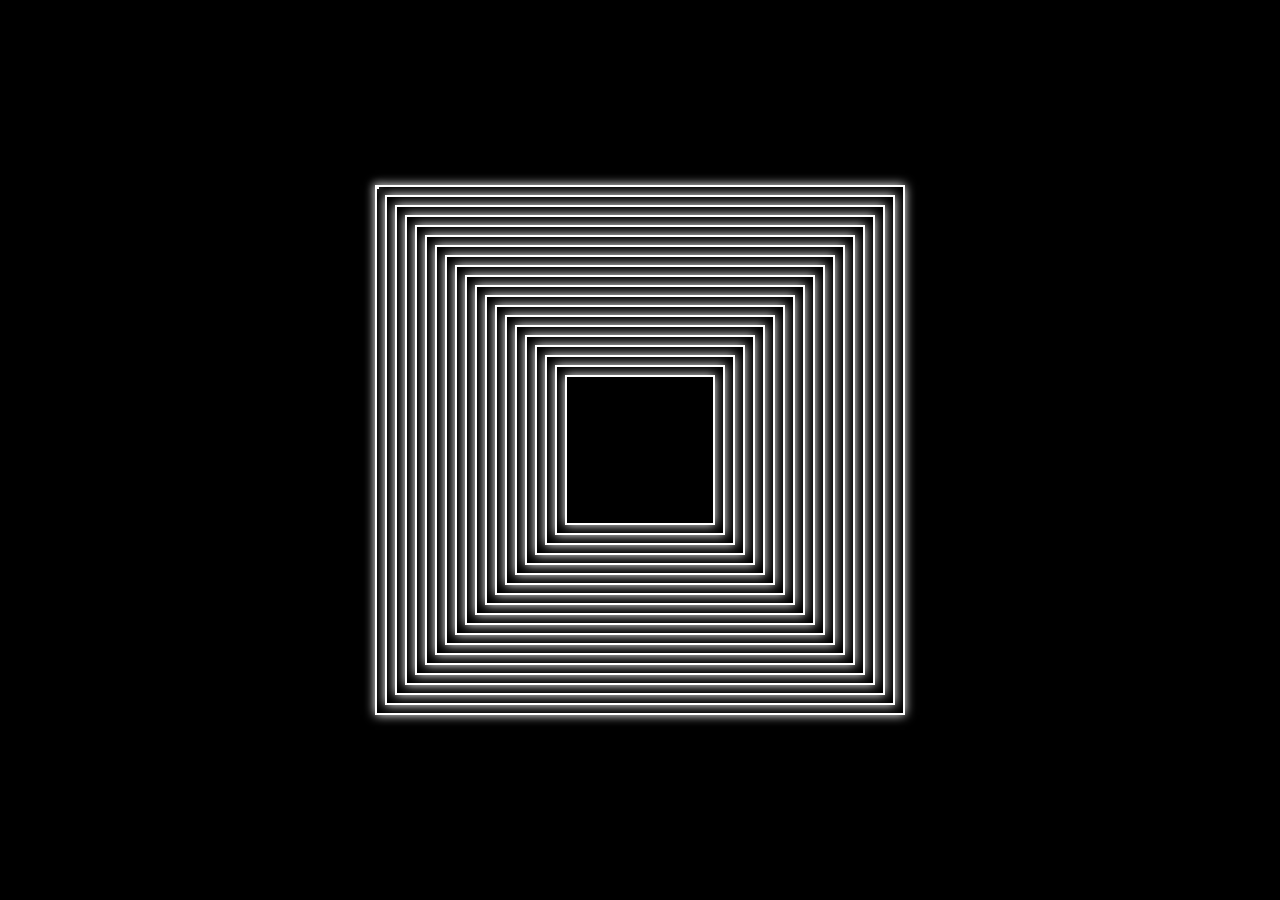
<file: Gipnos/index.html>
<!DOCTYPE html>
<html lang="en">
<head>
    <meta charset="UTF-8">
    <meta http-equiv="X-UA-Compatible" content="IE=edge">
    <meta name="viewport" content="width=device-width, initial-scale=1.0">
    <title>Document</title>
    <link rel="stylesheet" href="index.css">
</head>
<body>
    <div class="container">
        <span></span>
        <span></span>
        <span></span>
        <span></span>
        <span></span>
        <span></span>
        <span></span>
        <span></span>
        <span></span>
        <span></span>
        <span></span>
        <span></span>
        <span></span>
        <span></span>
        <span></span>
        <span></span>
        <span></span>
        <span></span>
        <span></span>
        <span></span>
        <span></span>
    </div>
</body>
</html>
</file>
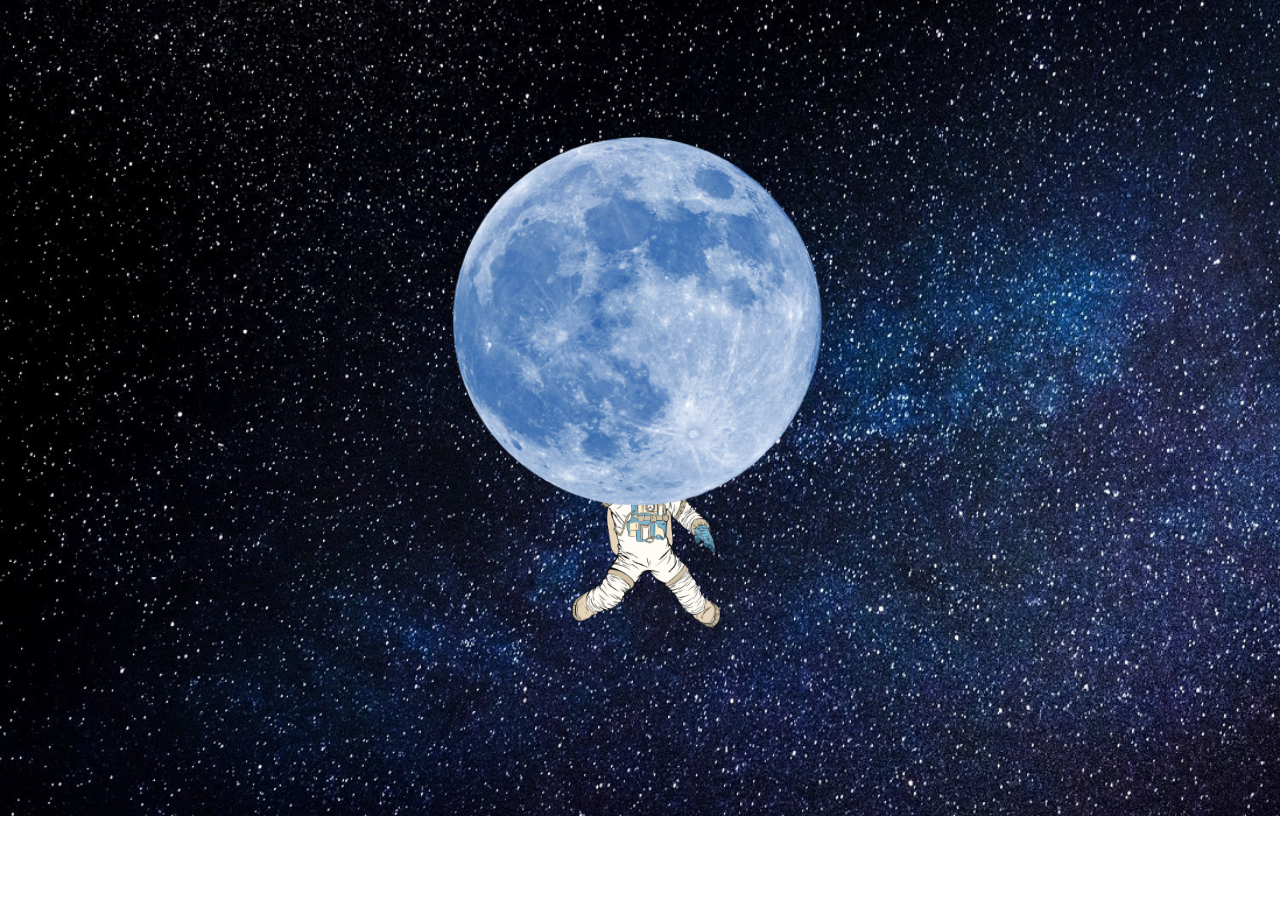
<file: kasmanovt animatsiyasi/index.html>
<!DOCTYPE html>
<html lang="en">
  <head>
    <meta charset="UTF-8" />
    <meta http-equiv="X-UA-Compatible" content="IE=edge" />
    <meta name="viewport" content="width=device-width, initial-scale=1.0" />
    <link rel="stylesheet" href="./index.css" />
    <title>Animation</title>
  </head>
  <body>

    <div class="oycha">
      <img class="img_moon" src="./img/moon.png" alt="png" />
    </div>

    <div class="kosmanovt">
        <img class="people" src="./img/bec6f76db52ad24994cc4a5a8ce0b29f-removebg-preview.png" alt="">
    </div>

    
  </body>
</html>
</file>
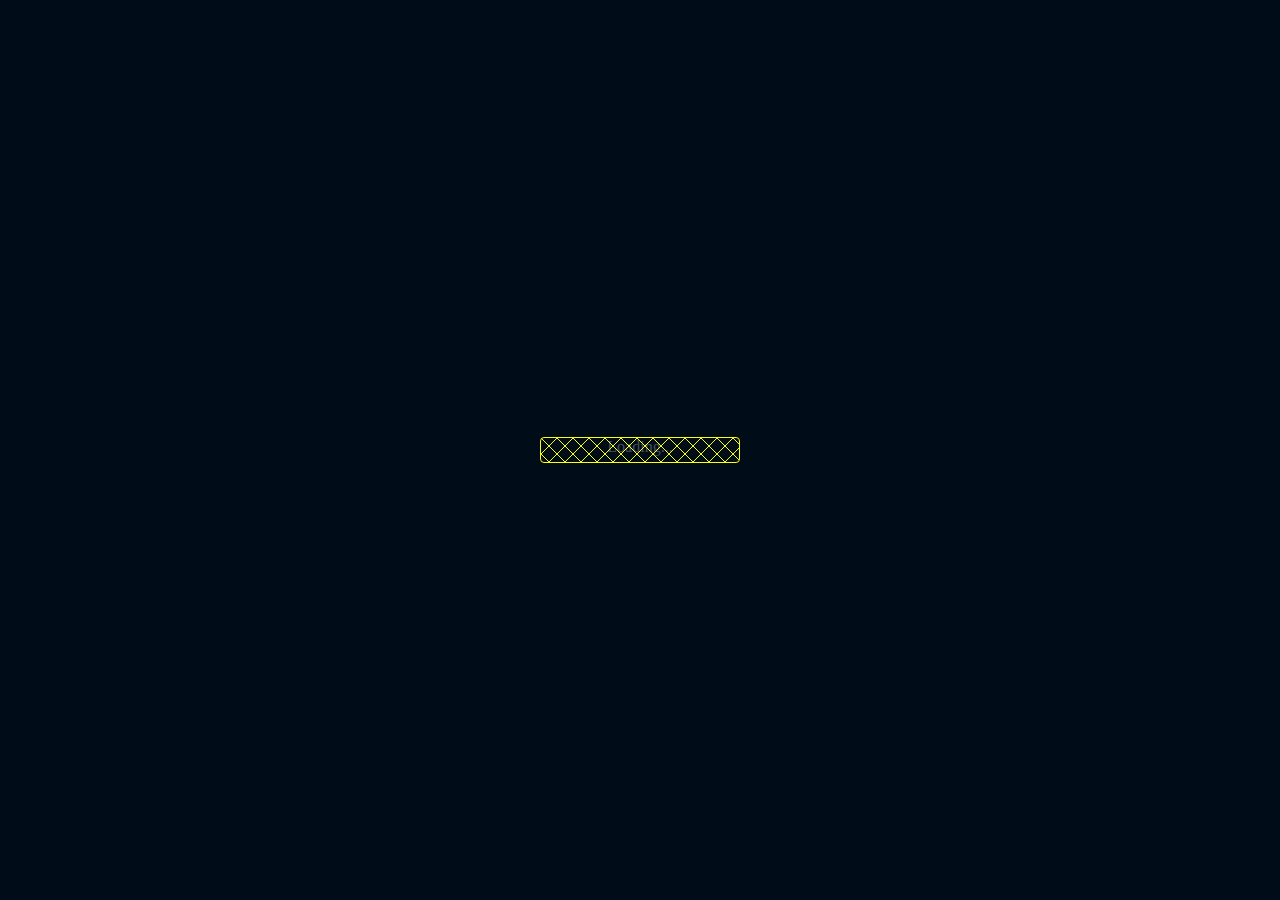
<file: loading/index.html>
<!DOCTYPE html>
<html lang="en">
<head>
    <meta charset="UTF-8">
    <meta http-equiv="X-UA-Compatible" content="IE=edge">
    <meta name="viewport" content="width=device-width, initial-scale=1.0">
    <link rel="stylesheet" href="./style.css">
    <title>Loading</title>
</head>
<body>
    <span class="loader">Loading...</span>
    
</body>
</html>
</file>
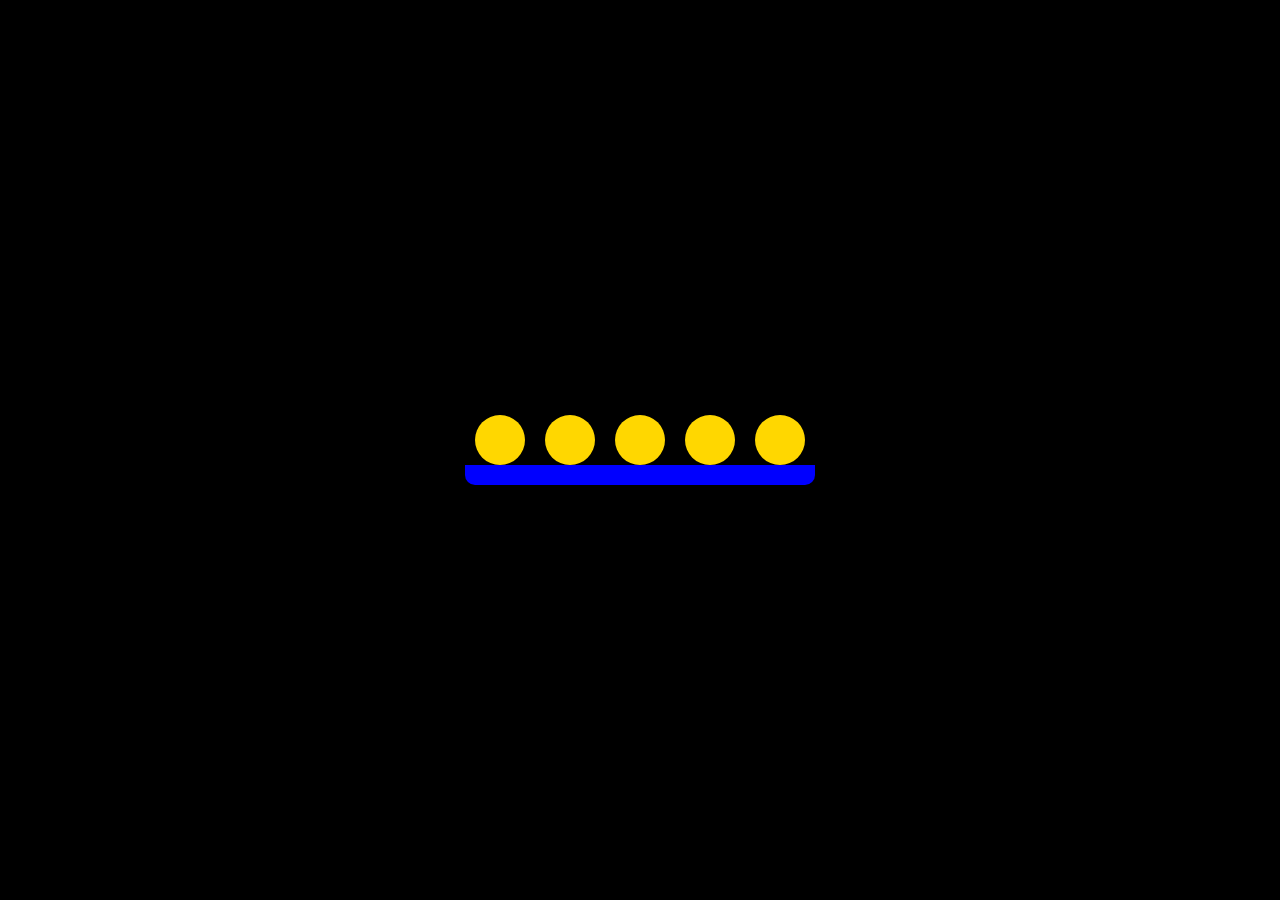
<file: sariq ball/index.html>
<!DOCTYPE html>
<html lang="en">
<head>
    <meta charset="UTF-8">
    <meta http-equiv="X-UA-Compatible" content="IE=edge">
    <meta name="viewport" content="width=device-width, initial-scale=1.0">
    <title>Document</title>
    <style>
        *{
            margin: 0px;
            padding: 0px;
            box-sizing: border-box;
        }
        body{
            height: 100vh;
            width: 100vw;
            display: flex;
            justify-content: center;
            align-items: center;
            background-color: black;
        }
        ul{
            display: flex;
            border-bottom: 20px solid blue;
            border-radius: 10px;
        }
        ul li{
            height: 50px;
            width: 50px;
            list-style: none;
            background-color: gold;
            margin: auto 10px;
            border-radius: 50%;
            animation: ball 2s linear  infinite;
        }

        @keyframes ball{
            0%{
                transform: translateY(0);
            }
            50%{
                transform: translateY(-150px);
            }
            0%{
                transform: translateY(0);
            }
        }
        ul li:nth-child(2){
            animation-delay: 0.8s;
        }
        ul li:nth-child(3){
            animation-delay: 1.6s;
        }
        ul li:nth-child(4){
            animation-delay: 2.4s;
        }
        ul li:nth-child(5){
            animation-delay: 3.2s;
        }
    </style>
</head>
<body>
    <ul>
        <li></li>
        <li></li>
        <li></li>
        <li></li>
        <li></li>
    </ul>
</body>
</html>
</file>
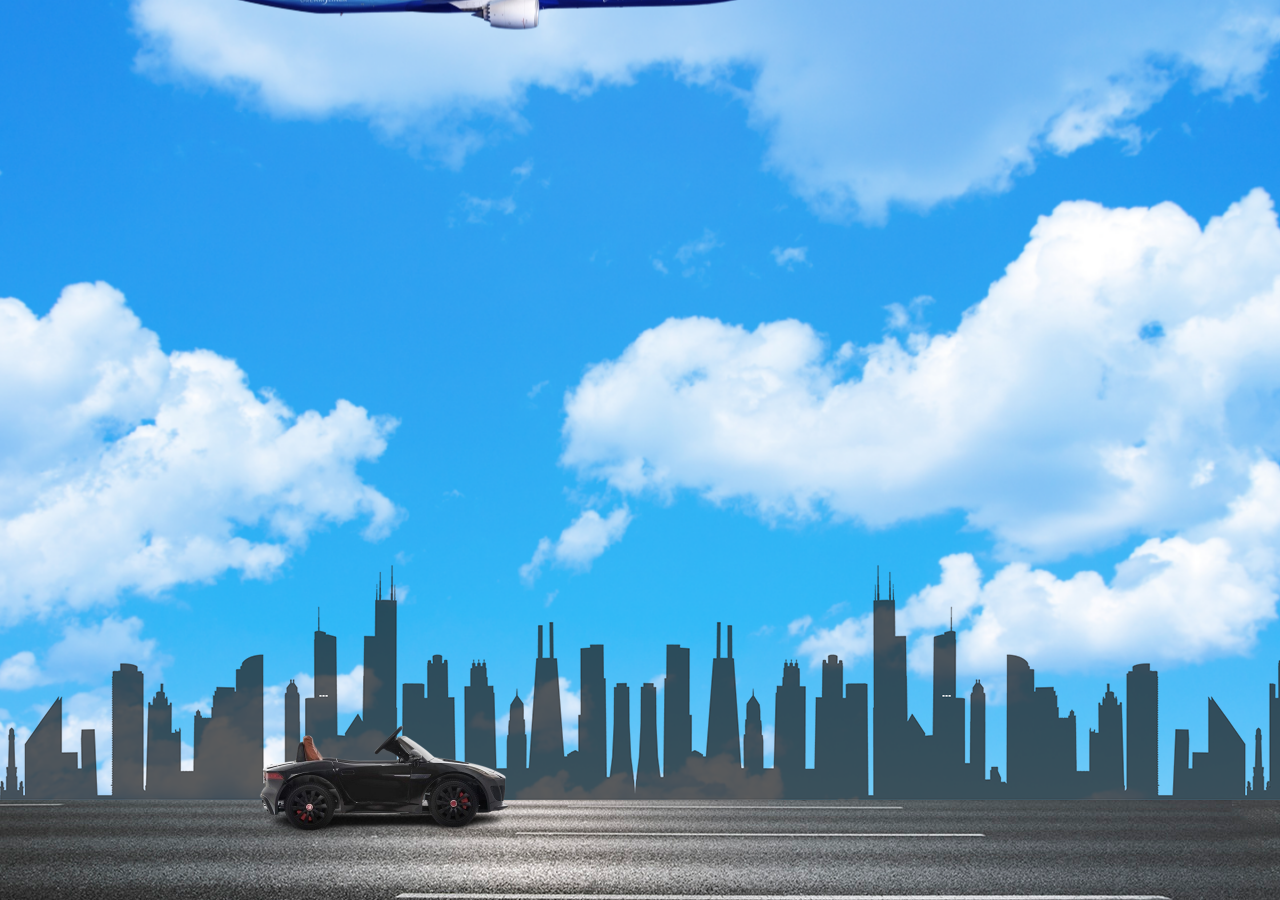
<file: moshina animatsiyasi/Avtomobil.html>
<!DOCTYPE html>
<html lang="en">
<head>
    <meta charset="UTF-8">
    <meta name="viewport" content="width=device-width, initial-scale=1.0">
    <title>Avtomobil</title>
    <link rel="stylesheet" href="style.css">
</head>
<body>
    <div class="hero">
        <div class="highway"></div>
        <div class="city"></div>
        <img class="samalyot" src="./img/samalyot.png" alt="">
        <div class="car">
            <img src="./img/avtomobil_dmd_1-removebg-preview.png">
        </div>
    </div>
</body>
</html>
</file>
<file: Gipnos/index.css>
body{
    margin: 0;
    padding: 0;
    display: flex;
    justify-content: center;
    align-items: center;
    min-height: 100vh;
    overflow-y: hidden;
    background-color: black;
}
.container{
    position: absolute;
    width: 550px;
    height: 550px;
    transform-style: preserve-3d;
    transform: perspective(600px) rotate(0deg);
}
.container span{
   position: absolute;
   display: block;
   box-sizing: border-box;
   border: 2px solid white;
   margin: 10px;
   box-shadow: 0 0 10px white;
   animation: span 40s ease-in-out infinite;
}
@keyframes span {
   0%{
      transform: rotate(0deg);
      border-radius: 0;
   }
   20%{
     box-shadow: 0 0 40px rgb(128, 255, 0);

   }
   50%{
    transform: rotate(360deg);
    background-color: black;
    box-shadow: 0 0 40px rgb(0, 238, 255);
    border-radius: 20%;
   }
   70%{
    box-shadow: 0 0 40px rgb(255, 102, 0)
   }
  10%{
    transform: rotate(0deg);
  }
}
.container span:nth-child(1){
    top: 0;
    left: 0;
    right: 0;
    bottom: 0;
    animation-delay: 0.5s;
}
.container span:nth-child(2){
    top: 10px;
    left: 10px;
    right: 10px;
    bottom: 10px;
    animation-delay: 1s;
}
.container span:nth-child(3){
    top: 20px;
    left: 20px;
    right: 20px;
    bottom: 20px;
    animation-delay: 1.5s;
}
.container span:nth-child(4){
    top: 30px;
    left: 30px;
    right: 30px;
    bottom: 30px;
    animation-delay: 2s;
}
.container span:nth-child(5){
    top:    40px;
    left:   40px;
    right:  40px;
    bottom: 40px;
    animation-delay: 2.5s;
}
.container span:nth-child(6){
    top:    50px;
    left:   50px;
    right:  50px;
    bottom: 50px;
    animation-delay: 3s;
}
.container span:nth-child(7){
    top:    60px;
    left:   60px;
    right:  60px;
    bottom: 60px;
    animation-delay: 3.5s;
}
.container span:nth-child(8){
    top:    70px;
    left:   70px;
    right:  70px;
    bottom: 70px;
    animation-delay: 4s;
}
.container span:nth-child(9){
    top:    80px;
    left:   80px;
    right:  80px;
    bottom: 80px;
    animation-delay: 4.5s;
}
.container span:nth-child(10){
    top:    90px;
    left:   90px;
    right:  90px;
    bottom: 90px;
    animation-delay: 5s;
}
.container span:nth-child(11){
    top:    100px;
    left:   100px;
    right:  100px;
    bottom: 100px;
    animation-delay: 5.5s;
}
.container span:nth-child(12){
    top:    110px;
    left:   110px;
    right:  110px;
    bottom: 110px;
    animation-delay: 6s;
}
.container span:nth-child(13){
    top:    120px;
    left:   120px;
    right:  120px;
    bottom: 120px;
    animation-delay: 6.5s;
}
.container span:nth-child(14){
    top:    130px;
    left:   130px;
    right:  130px;
    bottom: 130px;
    animation-delay: 7s;
}
.container span:nth-child(15){
    top:    140px;
    left:   140px;
    right:  140px;
    bottom: 140px;
    animation-delay: 7.5s;
}
.container span:nth-child(16){
    top:    150px;
    left:   150px;
    right:  150px;
    bottom: 150px;
    animation-delay: 8s;
}
.container span:nth-child(17){
    top:    160px;
    left:   160px;
    right:  160px;
    bottom: 160px;
    animation-delay: 8.5s;
}
.container span:nth-child(18){
    top:    170px;
    left:   170px;
    right:  170px;
    bottom: 170px;
    animation-delay: 9s;
}
.container span:nth-child(19){
    top:    180px;
    left:   180px;
    right:  180px;
    bottom: 180px;
    animation-delay: 9.5s;
}
.container span:nth-child(20){
    top:    190px;
    left:   190px;
    right:  190px;
    bottom: 190px;
    animation-delay: 10s;
}
</file>
<file: kasmanovt animatsiyasi/index.css>
body{
    background: url(./img/img1.jpg);
    background-repeat: no-repeat;
    background-size: cover;
    height: 800px;
}


.oycha{
    display: flex;
    justify-content: center;
    padding-top: 200px;
 
}

.img_moon{
    transform: scale(2);
}
@keyframes moon {
    to{
        transform: rotate(360deg);
    }
}

.img_moon{
    width: 300px;
    animation: earth 40s infinite linear;
}
.kosmanovt{
    display: flex;
    justify-content: center;
}

.people{
    width: 200px;
    animation: people 10s infinite linear;
}


@keyframes people {
    25%{
        width: 100px;
        left: 35%;
        
    }

    50%{
        width: 200px;
        transform: translateX(100px);
    }

    75%{
        width: 80px;
        transform: translateY(-300px);
    }
}
</file>
<file: loading/style.css>
* {
    margin: 0;
    padding: 0;
    box-sizing: border-box;
}

body {
    min-height: 100vh;
    justify-content: center;
    align-items: center;
    display: flex;
    background-color: #000c18;
}

.loader {
    color: rgba(240, 248, 255, 0.305);
    text-align: center;
    width: 200px;
    height: 26px;
    border: 1px solid yellow;
    border-radius: 4px;
    background:
        linear-gradient(45deg,
            transparent 49%, yellow 50%,
            yellow 50%, transparent 51%),
    linear-gradient(-45deg,
        transparent 49%, yellow 50%,
        yellow 50%, transparent 51%);
    background-size: 1em 1em;
    animation: 
    load 0.5s linear infinite;
}
@keyframes load {
    0% {
        background-position: 1em 0;
    }
    100% {
        background-position: 0 0;
    }
}
</file>
<file: moshina animatsiyasi/style.css>
*
{
    margin: 0;
    padding: 0;
}
.hero
{
    height: 100vh;
    width: 100%;
    background-image: url(./img/sky.png);
    background-size: cover;
    background-position: center;
    position: relative;
    overflow-x: hidden;
}
.highway
{
    height: 100px;
    width: 400%;
    display: block;
    background-image: url(./img/road.jpg);
    position: absolute;
    bottom: 0;
    left: 0;
    right: 0;
    z-index: 0;
    background-repeat: repeat-x;
    animation: highway 3s linear infinite;
}
@keyframes highway
{
    100%
    {
        transform: translateX(-3000px);
    }
}
.city
{
    height: 250px;
    width: 300%;
    background-image: url(./img/city.png);
    position: absolute;
    bottom: 100px;
    left: 0;
    right: 0;
    z-index: 1;
    background-repeat: repeat-x;
    animation: city 20s linear infinite;
}
@keyframes city
{
    100%
    {
        transform: translateX(-1400px);
    }
}
.car
{
    width: 250px;
    left: 30%;
    bottom: -10px;
    transform: translateX(-50%);
    position: fixed;
    z-index: 2;
}
.car img
{
    width: 100%;
    animation: car 2s linear infinite;
}
@keyframes car
{
    100%
    {
        transform: translateY(-20px);
    }
    50%
    {
        transform: translateY(50px);
    }
    0%
    {
        transform: translateY(-20px);
    }
}
.samalyot{
    margin-left: 150px;
    transform: translateY(-50%);
    position: fixed;
    z-index: 2;
    animation: car 2s linear infinite;
}
@keyframes samalyot
{
    100%
    {
        transform: translateY(-20px);
    }
    50%
    {
        transform: translateY(50px);
    }
    0%
    {
        transform: translateY(-20px);
    }
}
</file>
